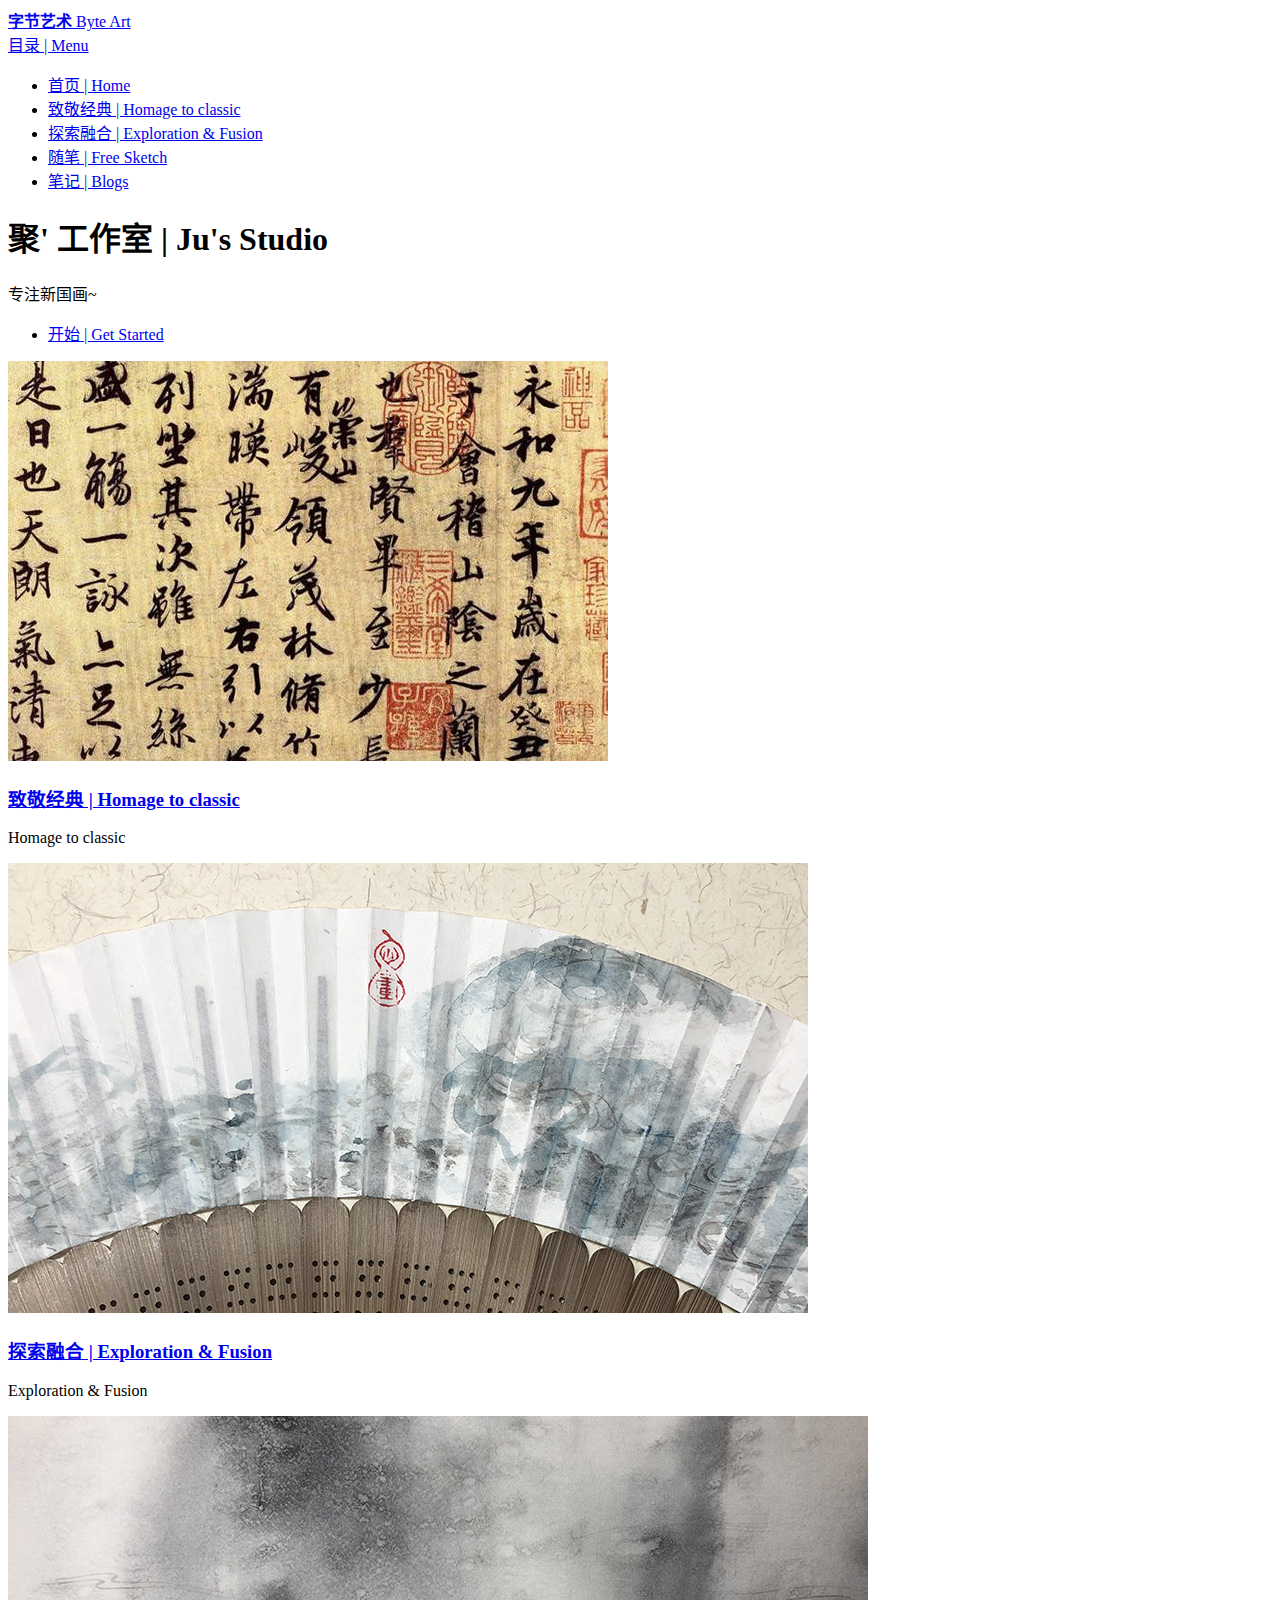
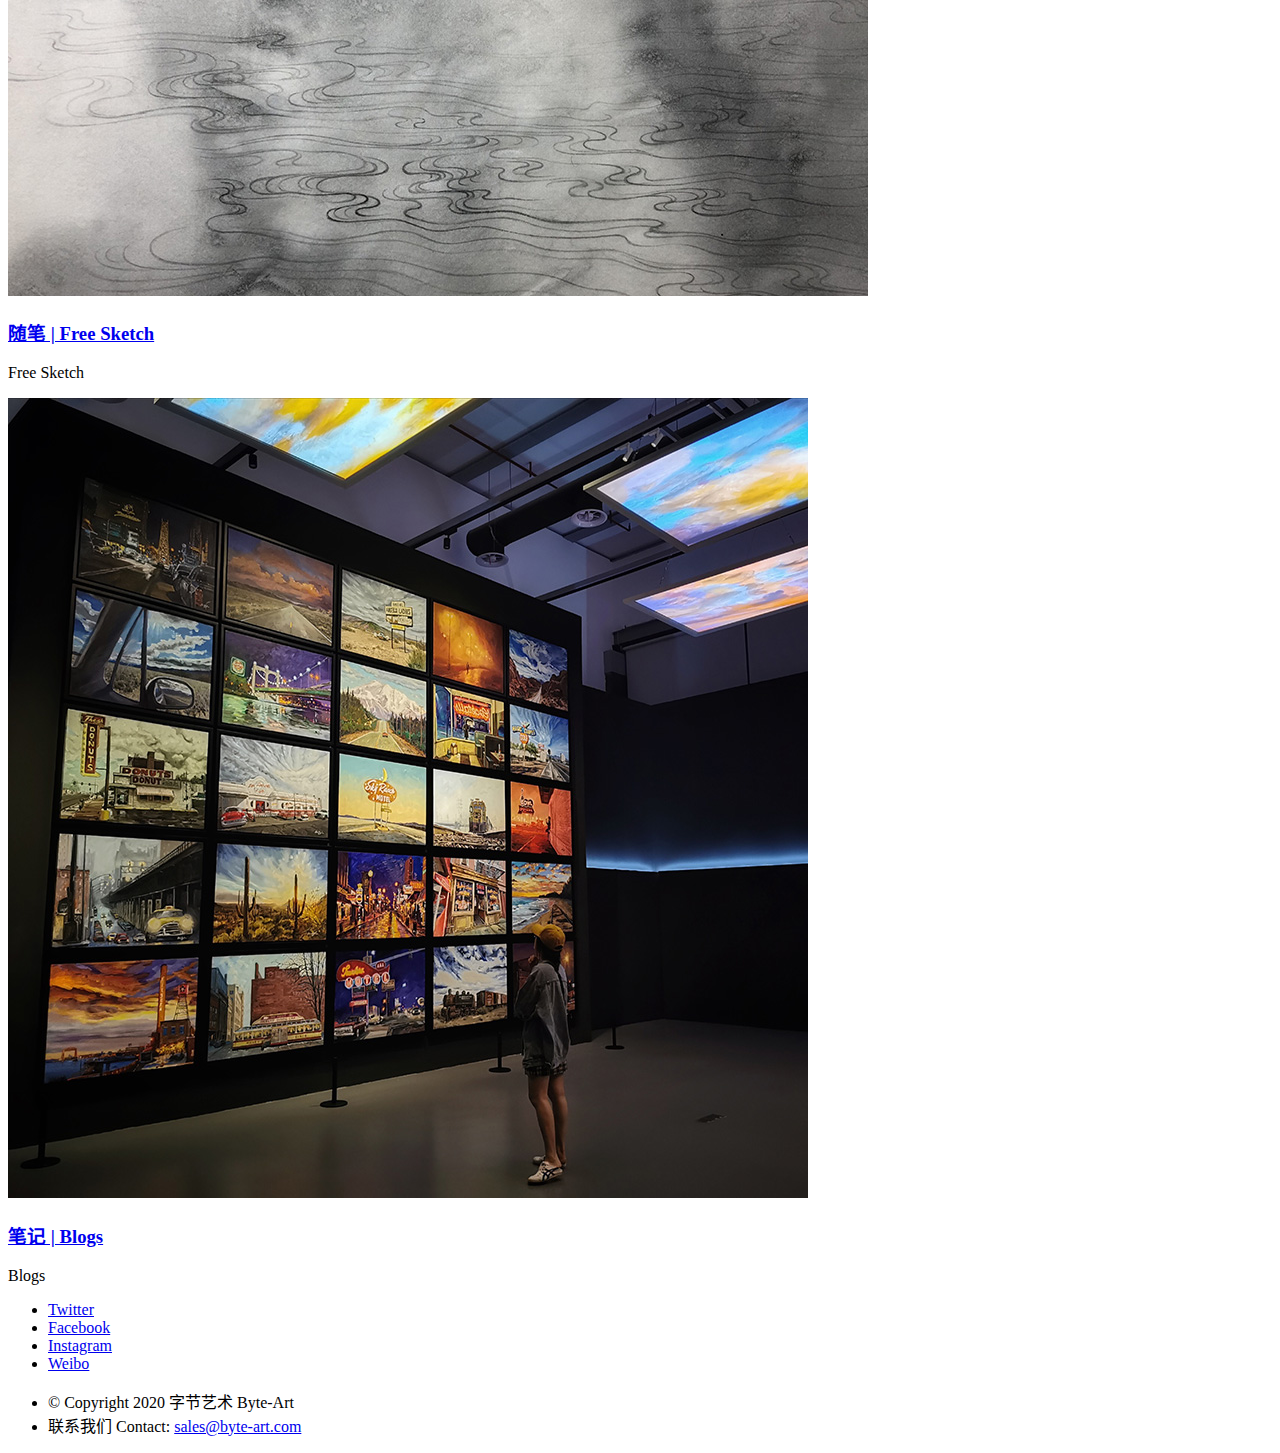
<file: index.html>
<!DOCTYPE HTML>
<html lang="zh-cn">

	<head>
	<meta charset="utf-8" />
	<meta http-equiv="X-UA-Compatible" content="IE=edge">
	<meta name="viewport" content="width=device-width, initial-scale=1, user-scalable=no" />
	<meta name="description" content="聚&#39; 工作室 | Ju&#39;s Studio">
	<meta name="author" content="字节艺术 | Byte Art">
	<meta name="generator" content="Hugo 0.64.0" />
	<title>Byte Art | 字节艺术</title>
	<!-- Stylesheets -->
	
	<link rel="stylesheet" href="https://www.byte-art.com/css/main.css"/>
	
	

	

	<!-- Custom Fonts -->
	<link href="https://www.byte-art.com/css/font-awesome.min.css" rel="stylesheet" type="text/css">

	
	<link rel="shortcut icon" type="image/x-icon" href="https://www.byte-art.com/favicon.ico">
	<link rel="icon" type="image/x-icon" href="https://www.byte-art.com/favicon.ico">
	

	<!-- HTML5 Shim and Respond.js IE8 support of HTML5 elements and media queries -->
	<!-- WARNING: Respond.js doesn't work if you view the page via file:// -->
	<!--[if lt IE 9]>
	<script src="js/ie/html5shiv.js"></script>
	<script src="js/ie/html5shiv.jsrespond.min.js"></script>
	<![endif]-->
</head>

	<body>

	<!-- Wrapper -->
		<div id="wrapper">

			<!-- Header -->
    <header id="header" class="alt">
        <a href="https://www.byte-art.com/" class="logo"><strong>字节艺术</strong> <span>Byte Art</span></a>
        <nav>
            <a href="#menu">目录 | Menu</a>
        </nav>
    </header>

<!-- Menu -->
    <nav id="menu">
        <ul class="links">
            
                <li><a href="https://www.byte-art.com/">首页 | Home</a></li>
            
                <li><a href="https://github.com/byte-art-ju/byte-art-ju.github.io/projects/1">致敬经典 | Homage to classic</a></li>
            
                <li><a href="https://github.com/byte-art-ju/byte-art-ju.github.io/projects/2">探索融合 | Exploration &amp; Fusion</a></li>
            
                <li><a href="https://github.com/byte-art-ju/byte-art-ju.github.io/projects/3">随笔 | Free Sketch</a></li>
            
                <li><a href="https://github.com/byte-art-ju/byte-art-ju.github.io/projects/4">笔记 | Blogs</a></li>
            

        </ul>
        <ul class="actions vertical">
            
            
        </ul>
    </nav>

			<!-- Banner -->
    <section id="banner" class="major">
        <div class="inner">
            <header class="major">
                <h1>聚&#39; 工作室 | Ju&#39;s Studio</h1>
            </header>
            <div class="content">
                <p>专注新国画~</p>
                <ul class="actions">
                    <li><a href="#one" class="button next scrolly">开始 | Get Started</a></li>
                </ul>
            </div>
        </div>
    </section>

		<!-- Main -->
			<div id="main">

				
					<!-- Header -->
    <section id="one" class="tiles">
        
        <article>
            <span class="image">
                <img src="img/logoHomageToClassic.jpg" alt="" />
            </span>
            <header class="major">
                <h3><a href="https://github.com/byte-art-ju/byte-art-ju.github.io/projects/1" class="link">致敬经典 | Homage to classic</a></h3>
                <p>Homage to classic</p>
            </header>
        </article>
        
        <article>
            <span class="image">
                <img src="img/logoExplorationFusions.jpg" alt="" />
            </span>
            <header class="major">
                <h3><a href="https://github.com/byte-art-ju/byte-art-ju.github.io/projects/2" class="link">探索融合 | Exploration &amp; Fusion</a></h3>
                <p>Exploration &amp; Fusion</p>
            </header>
        </article>
        
        <article>
            <span class="image">
                <img src="img/logoFreeSketch.jpg" alt="" />
            </span>
            <header class="major">
                <h3><a href="https://github.com/byte-art-ju/byte-art-ju.github.io/projects/3" class="link">随笔 | Free Sketch</a></h3>
                <p>Free Sketch</p>
            </header>
        </article>
        
        <article>
            <span class="image">
                <img src="img/logoBlogs.jpg" alt="" />
            </span>
            <header class="major">
                <h3><a href="https://github.com/byte-art-ju/byte-art-ju.github.io/projects/4" class="link">笔记 | Blogs</a></h3>
                <p>Blogs</p>
            </header>
        </article>
        
    </section>
				

				

			</div>

		<!-- Contact -->
			

		<!-- Footer -->
			
				<!-- Footer -->
    <footer id="footer">
        <div class="inner">
            <ul class="icons">
                
                    <li><a href="https://twitter.com/byte_art_ju" class="icon alt fa-twitter" target="_blank"><span class="label">Twitter</span></a></li>
                
                    <li><a href="https://www.facebook.com/byteartju" class="icon alt fa-facebook" target="_blank"><span class="label">Facebook</span></a></li>
                
                    <li><a href="https://www.instagram.com/byte.art.ju" class="icon alt fa-instagram" target="_blank"><span class="label">Instagram</span></a></li>
                
                    <li><a href="https://weibo.com/pomeloju/" class="icon alt fa-weibo" target="_blank"><span class="label">Weibo</span></a></li>
                
            </ul>
            <ul class="copyright">
                <li>&copy; Copyright 2020 字节艺术 Byte-Art</li>
                
                <li>联系我们 Contact:  <a href="mailto:sales@byte-art.com">sales@byte-art.com</a></li>
                
            </ul>
        </div>
    </footer>

			

		</div>

	<!-- Scripts -->
		<!-- Scripts -->
    <!-- jQuery -->
    <script src="https://www.byte-art.com/js/jquery.min.js"></script>
    <script src="https://www.byte-art.com/js/jquery.scrolly.min.js"></script>
    <script src="https://www.byte-art.com/js/jquery.scrollex.min.js"></script>
    <script src="https://www.byte-art.com/js/skel.min.js"></script>
    <script src="https://www.byte-art.com/js/util.js"></script>

    

    <!-- Main JS -->
    <script src="https://www.byte-art.com/js/main.js"></script>

    

    

	</body>
</html>
</file>
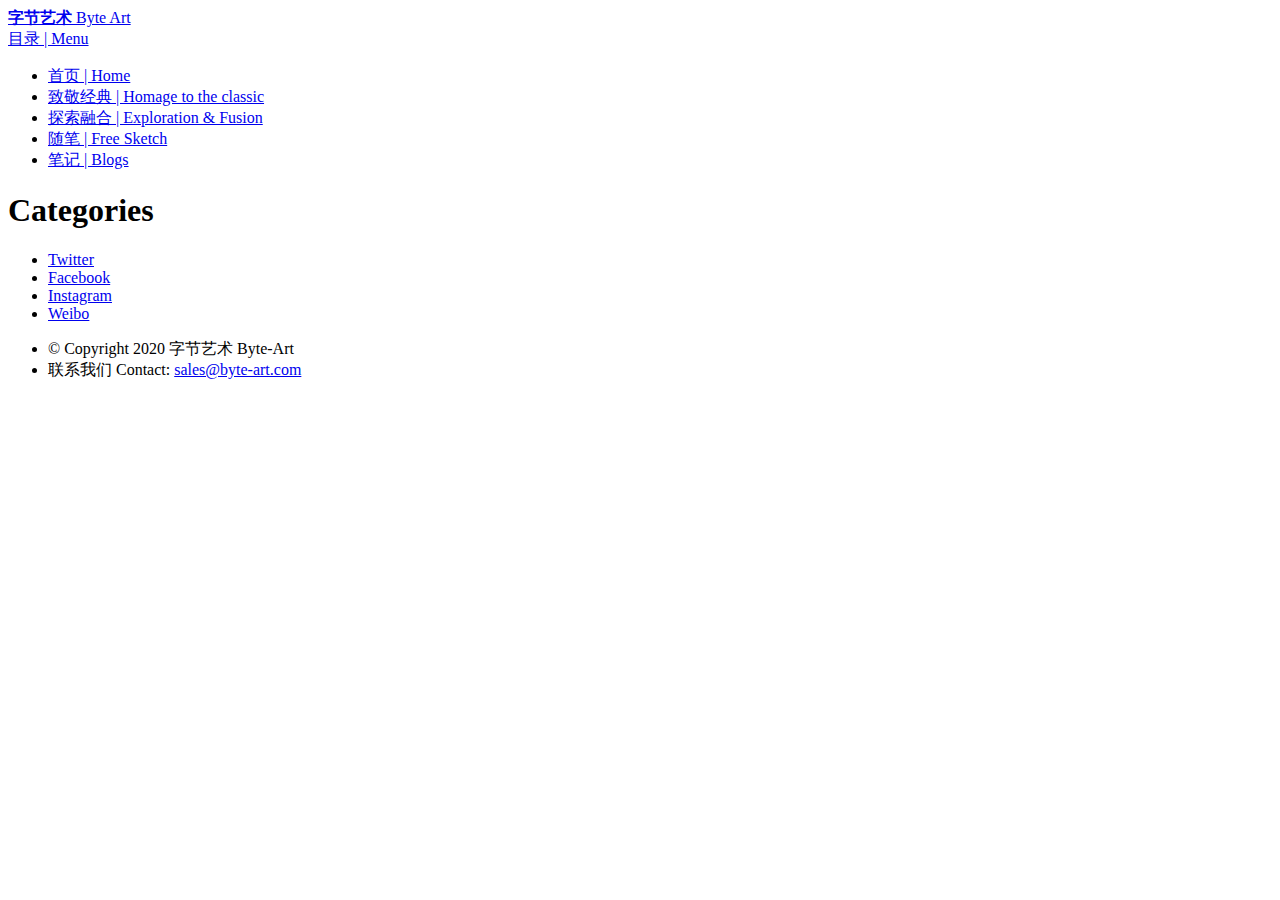
<file: categories/index.html>
<html>
<!-- Header -->
    <head>
	<meta charset="utf-8" />
	<meta http-equiv="X-UA-Compatible" content="IE=edge">
	<meta name="viewport" content="width=device-width, initial-scale=1, user-scalable=no" />
	<meta name="description" content="聚&#39; 工作室 | Ju&#39;s Studio">
	<meta name="author" content="字节艺术 | Byte Art">
	<meta name="generator" content="Hugo 0.64.0" />
	<title>Categories &middot; Byte Art | 字节艺术</title>
	<!-- Stylesheets -->
	
	<link rel="stylesheet" href="https://www.byte-art.com/css/main.css"/>
	
	

	

	<!-- Custom Fonts -->
	<link href="https://www.byte-art.com/css/font-awesome.min.css" rel="stylesheet" type="text/css">

	
	<link rel="shortcut icon" type="image/x-icon" href="https://www.byte-art.com/favicon.ico">
	<link rel="icon" type="image/x-icon" href="https://www.byte-art.com/favicon.ico">
	

	<!-- HTML5 Shim and Respond.js IE8 support of HTML5 elements and media queries -->
	<!-- WARNING: Respond.js doesn't work if you view the page via file:// -->
	<!--[if lt IE 9]>
	<script src="js/ie/html5shiv.js"></script>
	<script src="js/ie/html5shiv.jsrespond.min.js"></script>
	<![endif]-->
</head>


    <body>

    <!-- Wrapper -->
        <div id="wrapper">

        <!-- Header -->
    <header id="header" class="alt">
        <a href="https://www.byte-art.com/" class="logo"><strong>字节艺术</strong> <span>Byte Art</span></a>
        <nav>
            <a href="#menu">目录 | Menu</a>
        </nav>
    </header>

<!-- Menu -->
    <nav id="menu">
        <ul class="links">
            
                <li><a href="https://www.byte-art.com/">首页 | Home</a></li>
            
                <li><a href="https://github.com/byte-art-ju/byte-art-ju.github.io/projects/1">致敬经典 | Homage to the classic</a></li>
            
                <li><a href="https://github.com/byte-art-ju/byte-art-ju.github.io/projects/2">探索融合 | Exploration &amp; Fusion</a></li>
            
                <li><a href="https://github.com/byte-art-ju/byte-art-ju.github.io/projects/3">随笔 | Free Sketch</a></li>
            
                <li><a href="https://github.com/byte-art-ju/byte-art-ju.github.io/projects/4">笔记 | Blogs</a></li>
            

        </ul>
        <ul class="actions vertical">
            
            
        </ul>
    </nav>

        <!-- Main -->
            <div id="main">

                <section id="banner" class="style2">
                    <div class="inner">
			
                        <header class="major">
                            <h1>Categories</h1>
                        </header>
                        <div class="content">
                            
                        </div>
                    </div>
                </section>

                <section id="two" class="spotlights">
                    
                </section>
            </div>
            
        <!-- Footer -->
			
				<!-- Footer -->
    <footer id="footer">
        <div class="inner">
            <ul class="icons">
                
                    <li><a href="https://twitter.com/byte_art_ju" class="icon alt fa-twitter" target="_blank"><span class="label">Twitter</span></a></li>
                
                    <li><a href="https://www.facebook.com/byteartju" class="icon alt fa-facebook" target="_blank"><span class="label">Facebook</span></a></li>
                
                    <li><a href="https://www.instagram.com/byte.art.ju" class="icon alt fa-instagram" target="_blank"><span class="label">Instagram</span></a></li>
                
                    <li><a href="https://weibo.com/pomeloju/" class="icon alt fa-weibo" target="_blank"><span class="label">Weibo</span></a></li>
                
            </ul>
            <ul class="copyright">
                <li>&copy; Copyright 2020 字节艺术 Byte-Art</li>
                
                <li>联系我们 Contact:  <a href="mailto:sales@byte-art.com">sales@byte-art.com</a></li>
                
            </ul>
        </div>
    </footer>

            
        
        </div>

    <!-- Scripts -->
        <!-- Scripts -->
    <!-- jQuery -->
    <script src="https://www.byte-art.com/js/jquery.min.js"></script>
    <script src="https://www.byte-art.com/js/jquery.scrolly.min.js"></script>
    <script src="https://www.byte-art.com/js/jquery.scrollex.min.js"></script>
    <script src="https://www.byte-art.com/js/skel.min.js"></script>
    <script src="https://www.byte-art.com/js/util.js"></script>

    

    <!-- Main JS -->
    <script src="https://www.byte-art.com/js/main.js"></script>

    

    
        
    </body>
</html>
</file>
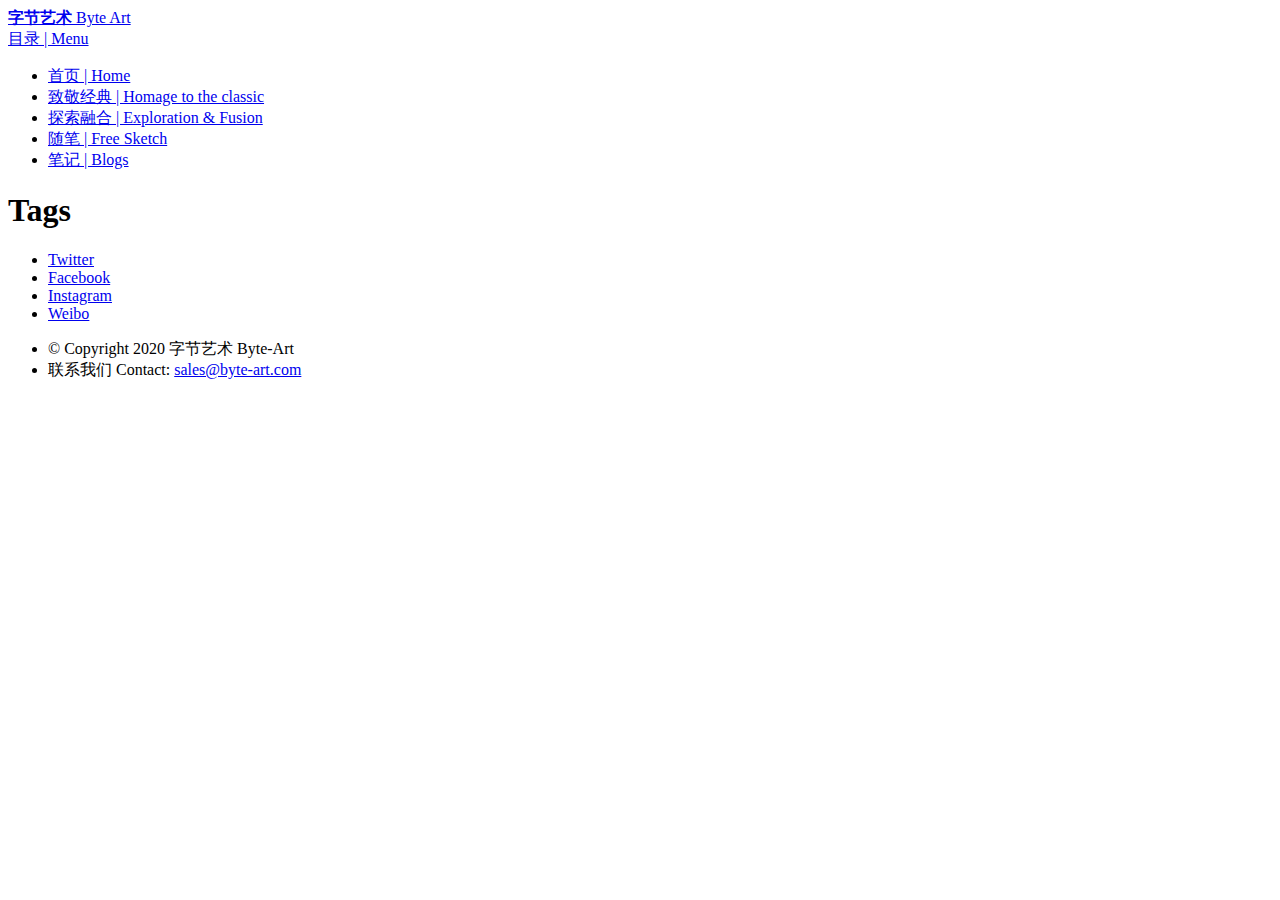
<file: tags/index.html>
<html>
<!-- Header -->
    <head>
	<meta charset="utf-8" />
	<meta http-equiv="X-UA-Compatible" content="IE=edge">
	<meta name="viewport" content="width=device-width, initial-scale=1, user-scalable=no" />
	<meta name="description" content="聚&#39; 工作室 | Ju&#39;s Studio">
	<meta name="author" content="字节艺术 | Byte Art">
	<meta name="generator" content="Hugo 0.64.0" />
	<title>Tags &middot; Byte Art | 字节艺术</title>
	<!-- Stylesheets -->
	
	<link rel="stylesheet" href="https://www.byte-art.com/css/main.css"/>
	
	

	

	<!-- Custom Fonts -->
	<link href="https://www.byte-art.com/css/font-awesome.min.css" rel="stylesheet" type="text/css">

	
	<link rel="shortcut icon" type="image/x-icon" href="https://www.byte-art.com/favicon.ico">
	<link rel="icon" type="image/x-icon" href="https://www.byte-art.com/favicon.ico">
	

	<!-- HTML5 Shim and Respond.js IE8 support of HTML5 elements and media queries -->
	<!-- WARNING: Respond.js doesn't work if you view the page via file:// -->
	<!--[if lt IE 9]>
	<script src="js/ie/html5shiv.js"></script>
	<script src="js/ie/html5shiv.jsrespond.min.js"></script>
	<![endif]-->
</head>


    <body>

    <!-- Wrapper -->
        <div id="wrapper">

        <!-- Header -->
    <header id="header" class="alt">
        <a href="https://www.byte-art.com/" class="logo"><strong>字节艺术</strong> <span>Byte Art</span></a>
        <nav>
            <a href="#menu">目录 | Menu</a>
        </nav>
    </header>

<!-- Menu -->
    <nav id="menu">
        <ul class="links">
            
                <li><a href="https://www.byte-art.com/">首页 | Home</a></li>
            
                <li><a href="https://github.com/byte-art-ju/byte-art-ju.github.io/projects/1">致敬经典 | Homage to the classic</a></li>
            
                <li><a href="https://github.com/byte-art-ju/byte-art-ju.github.io/projects/2">探索融合 | Exploration &amp; Fusion</a></li>
            
                <li><a href="https://github.com/byte-art-ju/byte-art-ju.github.io/projects/3">随笔 | Free Sketch</a></li>
            
                <li><a href="https://github.com/byte-art-ju/byte-art-ju.github.io/projects/4">笔记 | Blogs</a></li>
            

        </ul>
        <ul class="actions vertical">
            
            
        </ul>
    </nav>

        <!-- Main -->
            <div id="main">

                <section id="banner" class="style2">
                    <div class="inner">
			
                        <header class="major">
                            <h1>Tags</h1>
                        </header>
                        <div class="content">
                            
                        </div>
                    </div>
                </section>

                <section id="two" class="spotlights">
                    
                </section>
            </div>
            
        <!-- Footer -->
			
				<!-- Footer -->
    <footer id="footer">
        <div class="inner">
            <ul class="icons">
                
                    <li><a href="https://twitter.com/byte_art_ju" class="icon alt fa-twitter" target="_blank"><span class="label">Twitter</span></a></li>
                
                    <li><a href="https://www.facebook.com/byteartju" class="icon alt fa-facebook" target="_blank"><span class="label">Facebook</span></a></li>
                
                    <li><a href="https://www.instagram.com/byte.art.ju" class="icon alt fa-instagram" target="_blank"><span class="label">Instagram</span></a></li>
                
                    <li><a href="https://weibo.com/pomeloju/" class="icon alt fa-weibo" target="_blank"><span class="label">Weibo</span></a></li>
                
            </ul>
            <ul class="copyright">
                <li>&copy; Copyright 2020 字节艺术 Byte-Art</li>
                
                <li>联系我们 Contact:  <a href="mailto:sales@byte-art.com">sales@byte-art.com</a></li>
                
            </ul>
        </div>
    </footer>

            
        
        </div>

    <!-- Scripts -->
        <!-- Scripts -->
    <!-- jQuery -->
    <script src="https://www.byte-art.com/js/jquery.min.js"></script>
    <script src="https://www.byte-art.com/js/jquery.scrolly.min.js"></script>
    <script src="https://www.byte-art.com/js/jquery.scrollex.min.js"></script>
    <script src="https://www.byte-art.com/js/skel.min.js"></script>
    <script src="https://www.byte-art.com/js/util.js"></script>

    

    <!-- Main JS -->
    <script src="https://www.byte-art.com/js/main.js"></script>

    

    
        
    </body>
</html>
</file>
